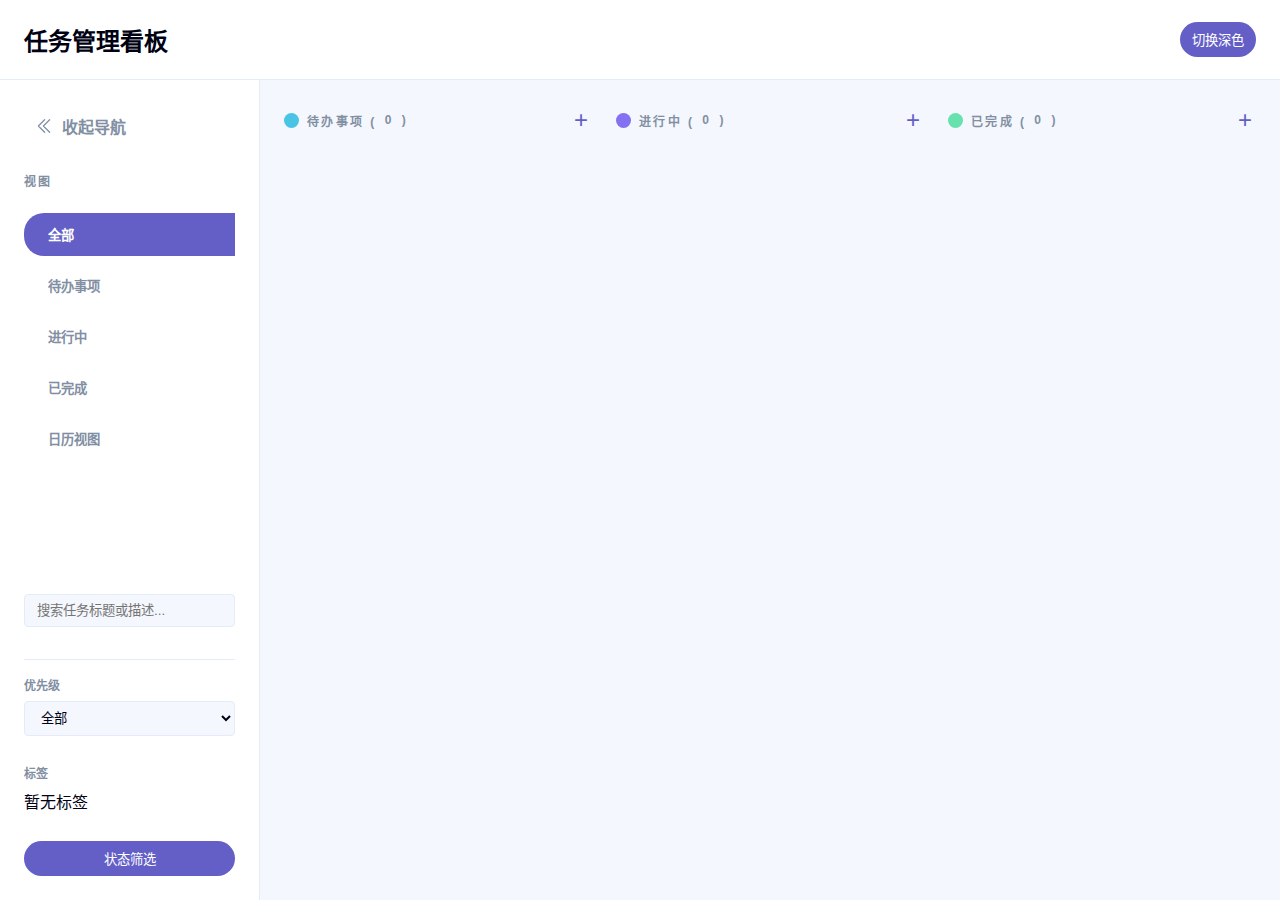
<file: kanban-project/index.html>
<!DOCTYPE html>
<html lang="zh-CN">
<head>
    <meta charset="UTF-8">
    <meta name="viewport" content="width=device-width, initial-scale=1.0">
    <title>任务管理看板 (Kanban Board)</title>
    <link rel="stylesheet" href="styles.css">
</head>
<body>

    <!-- 1. 应用头部 -->
    <header class="app-header">
        <h1 class="app-header__title">任务管理看板</h1>
        <div class="app-header__actions">
            <button class="theme-switcher" id="theme-switcher" aria-label="切换主题">切换主题</button>
        </div>
    </header>

    <div class="app-container">
        <!-- 2. 左侧导航栏 -->
        <nav class="app-nav" id="app-nav">
            <button class="nav-toggle" id="nav-toggle" aria-label="折叠/展开导航栏">
                <svg xmlns="http://www.w3.org/2000/svg" fill="none" viewBox="0 0 24 24" stroke-width="1.5" stroke="currentColor"><path stroke-linecap="round" stroke-linejoin="round" d="M18.75 19.5l-7.5-7.5 7.5-7.5m-6 15L5.25 12l7.5-7.5" /></svg>
                <span class="nav__list-text">收起导航</span>
            </button>
            <h2 class="nav__title">视图</h2>
            <div class="nav__view-buttons" id="view-buttons">
                <button class="nav__view-btn" data-view="all" aria-pressed="true">全部</button>
                <button class="nav__view-btn" data-view="todo" aria-pressed="false">待办事项</button>
                <button class="nav__view-btn" data-view="in-progress" aria-pressed="false">进行中</button>
                <button class="nav__view-btn" data-view="done" aria-pressed="false">已完成</button>
                <button class="nav__view-btn" data-view="calendar" aria-pressed="false">日历视图</button>
            </div>
            <div class="search-filter-container">
                <div class="search-box">
                    <input type="search" id="search-input" placeholder="搜索任务标题或描述...">
                </div>

                <!-- 筛选区域 -->
                <div class="filter-area">
                    <div class="filter-group">
                        <label for="priority-filter">优先级</label>
                        <select id="priority-filter">
                            <option value="all">全部</option>
                            <option value="high">高</option>
                            <option value="medium">中</option>
                            <option value="low">低</option>
                        </select>
                    </div>
                    <div class="filter-group">
                        <label>标签</label>
                        <div id="label-filter-container" class="label-filter-container">
                            <!-- 标签将由JS动态生成 -->
                        </div>
                    </div>
                </div>

                <!-- 旧的筛选按钮和下拉框，暂时保留但可以考虑合并 -->
                <div class="filter-container">
                    <button class="filter-btn" id="filter-btn">状态筛选</button>
                    <div class="filter-dropdown" id="filter-dropdown">
                        <div class="filter-group">
                            <h4>按状态</h4>
                            <label><input type="checkbox" name="status" value="todo" checked> 待办事项</label>
                            <label><input type="checkbox" name="status" value="in-progress" checked> 进行中</label>
                            <label><input type="checkbox" name="status" value="done" checked> 已完成</label>
                        </div>
                        <div class="filter-group">
                            <h4>按截止日期</h4>
                            <label><input type="checkbox" name="date" value="upcoming"> 7天内到期</label>
                        </div>
                         <button id="clear-filters-btn" style="width:100%; text-align:center; color: var(--text-secondary); margin-top:8px;">清除筛选</button>
                    </div>
                </div>
            </div>
        </nav>

        <!-- 3. 主看板区域 -->
        <main class="main-content">
            <!-- 提醒横幅 -->
            <div class="reminder-banner" id="reminder-banner" style="display: none;">
                <div class="reminder-banner__content">
                    <span class="reminder-banner__text" id="reminder-banner-text"></span>
                    <button class="reminder-banner__close" id="reminder-banner-close" aria-label="关闭提醒">&times;</button>
                </div>
            </div>

            <!-- 看板视图 -->
            <div class="kanban-board" id="kanban-board">
                <!-- 看板列将由JS动态生成 -->
                <section class="kanban-column" id="column-todo" data-status="todo">
                    <header class="kanban-column__header">
                        <h2 class="kanban-column__title">待办事项 (<span class="task-count">0</span>)</h2>
                        <button class="add-task-btn" data-status="todo" aria-label="添加新任务到Todo列">+</button>
                    </header>
                    <div class="kanban-column__cards" data-status="todo"></div>
                </section>
                <section class="kanban-column" id="column-in-progress" data-status="in-progress">
                    <header class="kanban-column__header">
                        <h2 class="kanban-column__title">进行中 (<span class="task-count">0</span>)</h2>
                        <button class="add-task-btn" data-status="in-progress" aria-label="添加新任务到In Progress列">+</button>
                    </header>
                    <div class="kanban-column__cards" data-status="in-progress"></div>
                </section>
                <section class="kanban-column" id="column-done" data-status="done">
                    <header class="kanban-column__header">
                        <h2 class="kanban-column__title">已完成 (<span class="task-count">0</span>)</h2>
                        <button class="add-task-btn" data-status="done" aria-label="添加新任务到Done列">+</button>
                    </header>
                    <div class="kanban-column__cards" data-status="done"></div>
                </section>
            </div>

            <!-- 日历视图 -->
            <div class="calendar-view" id="calendar-view" style="display: none;">
                <div class="calendar-header">
                    <button class="calendar-nav-btn" id="calendar-prev-month" aria-label="上个月">&lt;</button>
                    <h2 class="calendar-title" id="calendar-title">2025年6月</h2>
                    <button class="calendar-nav-btn" id="calendar-next-month" aria-label="下个月">&gt;</button>
                </div>
                <div class="calendar-grid" id="calendar-grid">
                    <div class="calendar-weekdays">
                        <div class="calendar-weekday">日</div>
                        <div class="calendar-weekday">一</div>
                        <div class="calendar-weekday">二</div>
                        <div class="calendar-weekday">三</div>
                        <div class="calendar-weekday">四</div>
                        <div class="calendar-weekday">五</div>
                        <div class="calendar-weekday">六</div>
                    </div>
                    <div class="calendar-days" id="calendar-days">
                        <!-- 日期格子将由JS动态生成 -->
                    </div>
                </div>
            </div>
        </main>
    </div>

    <!-- 4. 新增/编辑任务的模态对话框 -->
    <dialog class="task-modal" id="task-modal">
        <header class="modal-header">
            <h2 class="modal-title" id="modal-title">添加新任务</h2>
            <button class="modal-close-btn" id="modal-close-btn" aria-label="关闭对话框">&times;</button>
        </header>
        <form id="task-form">
            <input type="hidden" id="task-id">
            <div class="form-group">
                <label for="task-title">标题</label>
                <input type="text" id="task-title" name="title" required>
                <p class="error-message">标题不能为空</p>
            </div>
            <div class="form-group">
                <label for="task-description">描述</label>
                <textarea id="task-description" name="description"></textarea>
            </div>
            <div class="form-group">
                <label for="task-due-date">截止日期</label>
                <input type="date" id="task-due-date" name="dueDate">
                <p class="error-message">截止日期不能早于今天</p>
            </div>
            <div class="form-group">
                <label for="task-priority">优先级</label>
                <select id="task-priority" name="priority">
                    <option value="medium">中</option>
                    <option value="high">高</option>
                    <option value="low">低</option>
                </select>
            </div>
            <div class="form-group">
                <label for="task-labels">标签 (用英文逗号分隔)</label>
                <input type="text" id="task-labels" name="labels" placeholder="例如: 重要, 前端, Bug">
                <div id="label-suggestions" class="label-suggestions"></div>
            </div>
            <div class="form-group">
                <label for="task-reminder">提醒设置</label>
                <select id="task-reminder" name="reminder">
                    <option value="">不提醒</option>
                    <option value="same-day-09">截止日当天 09:00</option>
                    <option value="same-day-18">截止日当天 18:00</option>
                    <option value="one-day-before-18">截止日前 1 天 18:00</option>
                </select>
            </div>
            <button type="submit" class="submit-btn" id="task-submit-btn">创建任务</button>
        </form>
    </dialog>

<script src="./js/app.js"></script>
</body>
</html>
</file>
<file: kanban-project/styles.css>
/* --- 1. 全局与主题变量 --- */
:root {
    --font-family: -apple-system, BlinkMacSystemFont, "Segoe UI", Roboto, "Helvetica Neue", Arial, sans-serif;

    /* 浅色主题 */
    --bg-primary: #f4f7fd;
    --bg-secondary: #ffffff;
    --bg-tertiary: #e4ebfa;
    --bg-header: #ffffff;
    --text-primary: #000112;
    --text-secondary: #828fa3;
    --border-color: #e4ebfa;
    --shadow-color: rgba(54, 78, 126, 0.1);
    --accent-color: #635fc7;
    --accent-color-hover: #a8a4ff;
    --danger-color: #ea5555;
    --danger-color-hover: #ff9898;
    --column-bg-todo: #49C4E5;
    --column-bg-inprogress: #8471F2;
    --column-bg-done: #67E2AE;
    --modal-overlay-bg: rgba(0, 0, 0, 0.5);
    --highlight-bg: #a8a4ff33;
    --color--high:#ea5555;
    --color--medium:#f6f343;
    --color--low:#31f2a2;

    --Tags--styles1: #ff5733;
    --Tags--styles2: #ffc300;
    --Tags--styles3: #33ff57;
    --Tags--styles4: #33ffff;
    --Tags--styles5: #3385ff;
    --Tags--styles6: #a533ff;
    --Tags--styles7: #ff33f0;
    --Tags--styles8: #ff3333;
}

[data-theme="dark"] {
    /* 深色主题 */
    --bg-primary: #20212c;
    --bg-secondary: #2b2c37;
    --bg-tertiary: #3e3f4e;
    --bg-header: #2b2c37;
    --text-primary: #ffffff;
    --text-secondary: #828fa3;
    --border-color: #3e3f4e;
    --shadow-color: rgba(0, 0, 0, 0.25);
    --modal-overlay-bg: rgba(0, 0, 0, 0.7);
}

/* --- 2. 重置与基本样式 --- */
*, *::before, *::after {
    box-sizing: border-box;
    margin: 0;
    padding: 0;
}

html, body {
    height: 100%;
    overflow: hidden; /* 防止主滚动条出现 */
}

body {
    font-family: var(--font-family);
    background-color: var(--bg-primary);
    color: var(--text-primary);
    transition: background-color 0.3s ease, color 0.3s ease;
    display: flex;
    flex-direction: column;
}

button {
    font-family: inherit;
    cursor: pointer;
    border: none;
    background: none;
    color: inherit;
}

/* --- 3. 页面布局 --- */
.app-container {
    display: flex;
    height: calc(100vh - 80px); /* 减去 Header 高度 */
}

/* --- 3.1 Header --- */
.app-header {
    display: flex;
    justify-content: space-between;
    align-items: center;
    padding: 0 24px;
    height: 80px;
    background-color: var(--bg-header);
    border-bottom: 1px solid var(--border-color);
    transition: background-color 0.3s ease, border-color 0.3s ease;
    flex-shrink: 0;
}

.app-header__title {
    font-size: 24px;
}

.app-header__actions {
    display: flex;
    align-items: center;
    gap: 16px;
}

.theme-switcher {
    padding: 8px 12px;
    background-color: var(--accent-color);
    color: white;
    border-radius: 20px;
    transition: background-color 0.3s ease;
}
.theme-switcher:hover {
    background-color: var(--accent-color-hover);
}

/* --- 3.2 Navigation --- */
.app-nav {
    width: 260px;
    flex-shrink: 0;
    background-color: var(--bg-secondary);
    border-right: 1px solid var(--border-color);
    padding: 24px;
    display: flex;
    flex-direction: column;
    transition: width 0.3s ease, padding 0.3s ease, transform 0.3s ease;
}
.app-nav.collapsed {
    width: 60px;
    padding: 24px 0;
    align-items: center;
}
.app-nav.collapsed .nav__title,
.app-nav.collapsed .nav__list-text,
.app-nav.collapsed .search-filter-container {
    display: none;
}
.app-nav.collapsed .nav-toggle {
    justify-content: center;
}

.nav-toggle {
    display: flex;
    align-items: center;
    gap: 8px;
    font-size: 16px;
    font-weight: bold;
    color: var(--text-secondary);
    margin-bottom: 24px;
    padding: 10px;
    border-radius: 8px;
    width: 100%;
}
.nav-toggle:hover {
    background-color: var(--bg-tertiary);
}
.nav-toggle svg {
    width: 20px;
    height: 20px;
    transition: transform 0.3s ease;
}
.app-nav.collapsed .nav-toggle svg {
    transform: rotate(180deg);
}

.nav__title {
    text-transform: uppercase;
    letter-spacing: 2px;
    font-size: 12px;
    color: var(--text-secondary);
    margin-bottom: 24px;
}

.nav__view-buttons {
    display: flex;
    flex-direction: column;
    gap: 8px;
    margin-bottom: 24px;
}

.nav__view-btn {
    display: flex;
    align-items: center;
    gap: 12px;
    padding: 12px 24px;
    margin-right: -24px; /* 让高亮背景填满 */
    border-top-left-radius: 20px;
    border-bottom-left-radius: 20px;
    text-decoration: none;
    font-weight: bold;
    color: var(--text-secondary);
    text-align: left;
    width: 100%;
}

.nav__view-btn[aria-pressed="true"] {
    background-color: var(--accent-color);
    color: white;
}

.nav__view-btn:not([aria-pressed="true"]):hover {
    background-color: var(--bg-tertiary);
    color: var(--accent-color);
}

.app-nav.collapsed .nav__view-btn {
    justify-content: center;
    margin: 0 auto;
    border-radius: 8px;
    width: 48px;
    height: 48px;
}
.app-nav.collapsed .nav__view-btn .nav__list-text {
    display: none;
}

/* --- 3.3 Search & Filter --- */
.search-filter-container {
    margin-top: auto;
    display: flex;
    flex-direction: column;
    gap: 16px;
}
.search-box input {
    width: 100%;
    padding: 8px 12px;
    border-radius: 4px;
    border: 1px solid var(--border-color);
    background-color: var(--bg-primary);
    color: var(--text-primary);
}
.filter-container {
    position: relative;
}
.filter-btn {
    width: 100%;
    padding: 8px 12px;
    background-color: var(--accent-color);
    color: white;
    border-radius: 20px;
    transition: background-color 0.3s ease;
}
.filter-btn:hover {
    background-color: var(--accent-color-hover);
}
.filter-dropdown {
    display: none;
    position: absolute;
    bottom: 110%;
    left: 0;
    width: 100%;
    background-color: var(--bg-secondary);
    border: 1px solid var(--border-color);
    border-radius: 8px;
    box-shadow: 0 4px 12px var(--shadow-color);
    padding: 16px;
    z-index: 20;
}
.filter-dropdown.show {
    display: block;
}
.filter-group {
    margin-bottom: 12px;
}
.filter-group h4 {
    font-size: 12px;
    color: var(--text-secondary);
    margin-bottom: 8px;
}
.filter-group label {
    display: flex;
    align-items: center;
    gap: 8px;
    font-size: 14px;
    margin-bottom: 4px;
    cursor: pointer;
}

/* --- 3.3.1 New Filter Area --- */
.filter-area {
    display: flex;
    flex-direction: column;
    gap: 16px;
    margin-top: 16px;
    padding-top: 16px;
    border-top: 1px solid var(--border-color);
}

.filter-area .filter-group label {
    font-size: 12px;
    font-weight: bold;
    color: var(--text-secondary);
    margin-bottom: 8px;
}

.filter-area .filter-group select {
    width: 100%;
    padding: 8px 12px;
    border-radius: 4px;
    border: 1px solid var(--border-color);
    background-color: var(--bg-primary);
    color: var(--text-primary);
}

.label-filter-container {
    display: flex;
    flex-wrap: wrap;
    gap: 8px;
}

.label-filter-tag {
    padding: 4px 10px;
    border-radius: 12px;
    font-size: 12px;
    font-weight: bold;
    cursor: pointer;
    transition: all 0.2s ease;
    border: 1px solid transparent;
}

.label-filter-tag.active {
    transform: scale(1.05);
    box-shadow: 0 0 0 2px var(--accent-color);
}

.label-filter-tag-wrapper {
    display: flex;
    align-items: center;
    background-color: var(--bg-tertiary);
    border-radius: 12px;
    overflow: hidden;
}

.label-filter-tag {
    border: none; /* 移除单独的边框 */
}

/* --- 3.4 Main Content (Kanban Board) --- */
.main-content {
    flex-grow: 1;
    padding: 24px;
    overflow-x: auto; /* 允许水平滚动 */
    overflow-y: hidden;
    background-color: var(--bg-primary);
}

.kanban-board {
    display: flex;
    gap: 24px;
    height: 100%;
    transition: gap 0.3s ease;
}

.kanban-board.zoomed-in {
    gap: 0;
}

.kanban-column {
    display: flex;
    flex-direction: column;
    gap: 20px;
    flex: 1 1 0; /* flex-grow, flex-shrink, flex-basis */
    min-width: 0; /* 关键：防止内容把列撑开 */
    transition: all 0.4s ease;
    opacity: 1;
    visibility: visible;
}

.kanban-column.is-hidden {
    flex-grow: 0;
    flex-shrink: 0;
    flex-basis: 0;
    opacity: 0;
    visibility: hidden;
    padding: 0;
    margin: 0;
    overflow: hidden;
}

.kanban-board.zoomed-in .kanban-column.is-zoomed {
    flex-grow: 1;
    flex-basis: 100%;
}
.kanban-column.drag-over {
    background-color: var(--highlight-bg);
    border-radius: 8px;
}

.kanban-column__header {
    display: flex;
    justify-content: space-between;
    align-items: center;
}

.kanban-column__title {
    font-size: 12px;
    font-weight: bold;
    letter-spacing: 2.4px;
    color: var(--text-secondary);
    text-transform: uppercase;
    display: flex;
    align-items: center;
    gap: 8px;
    white-space: nowrap;
    overflow: hidden;
    text-overflow: ellipsis;
}
.kanban-column__title::before {
    content: '';
    display: block;
    width: 15px;
    height: 15px;
    border-radius: 50%;
}
#column-todo .kanban-column__title::before { background-color: var(--column-bg-todo); }
#column-in-progress .kanban-column__title::before { background-color: var(--column-bg-inprogress); }
#column-done .kanban-column__title::before { background-color: var(--column-bg-done); }

.add-task-btn {
    font-size: 24px;
    line-height: 1;
    color: var(--accent-color);
    padding: 4px;
    border-radius: 50%;
}
.add-task-btn:hover {
    background-color: var(--bg-tertiary);
}

.kanban-column__cards {
    flex-grow: 1;
    overflow-y: auto; /* 列内垂直滚动 */
    padding-right: 8px; /* 滚动条空间 */
    display: flex;
    flex-direction: column;
    gap: 20px;
}
/* 自定义滚动条样式 */
.kanban-column__cards::-webkit-scrollbar {
    width: 8px;
}
.kanban-column__cards::-webkit-scrollbar-track {
    background: var(--bg-tertiary);
    border-radius: 4px;
}
.kanban-column__cards::-webkit-scrollbar-thumb {
    background: var(--accent-color-hover);
    border-radius: 4px;
}
.kanban-column__cards::-webkit-scrollbar-thumb:hover {
    background: var(--accent-color);
}

/* --- 4. Task Card --- */
.task-card {
    background-color: var(--bg-secondary);
    padding: 16px;
    border-radius: 8px;
    box-shadow: 0 4px 6px var(--shadow-color);
    cursor: grab;
    transition: all 0.3s ease;
    position: relative;
}
.task-card:active {
    cursor: grabbing;
}

/* 优先级样式 */
.task-card {
    border-left: 4px solid transparent;
}
.task-card.priority--high {
    border-left-color: var(--color--high);
}
.task-card.priority--medium {
    border-left-color: var(--color--medium);
}
.task-card.priority--low {
    border-left-color: var(--color--low);
}

.task-card.dragging {
    opacity: 0.5;
    transform: scale(1.05) rotate(3deg);
    box-shadow: 0 8px 16px var(--shadow-color);
}

.task-card__title {
    font-size: 15px;
    font-weight: bold;
    margin-bottom: 8px;
}

.task-card__labels {
    display: flex;
    flex-wrap: wrap;
    gap: 6px;
    margin-bottom: 12px;
}

.task-card__label {
    padding: 3px 8px;
    font-size: 11px;
    font-weight: bold;
    border-radius: 10px;
    color: white;
}

.task-card__description {
    font-size: 13px;
    color: var(--text-secondary);
    line-height: 1.5;
    margin-bottom: 12px;
    display: -webkit-box;
    -webkit-line-clamp: 2; /* 限制两行 */
    -webkit-box-orient: vertical;
    overflow: hidden;
    text-overflow: ellipsis;
}

.task-card__due-date {
    font-size: 12px;
    font-weight: bold;
    color: var(--text-secondary);
}
.task-card__due-date.overdue {
    color: var(--danger-color);
}

.task-card__menu-btn {
    position: absolute;
    top: 8px;
    right: 8px;
    font-size: 20px;
    color: var(--text-secondary);
    padding: 4px;
    border-radius: 4px;
}
.task-card__menu-btn:hover {
    background-color: var(--bg-tertiary);
}
.task-card__menu {
    display: none;
    position: absolute;
    top: 30px;
    right: 8px;
    background-color: var(--bg-secondary);
    border-radius: 8px;
    box-shadow: 0 4px 12px var(--shadow-color);
    padding: 8px;
    z-index: 10;
    list-style: none;
}
.task-card__menu.show {
    display: block;
}
.task-card__menu-item button {
    width: 100%;
    text-align: left;
    padding: 8px 12px;
    border-radius: 4px;
}
.task-card__menu-item button:hover {
    background-color: var(--bg-tertiary);
}
.task-card__menu-item--delete button {
    color: var(--danger-color);
}
.task-card__menu-item--delete button:hover {
    color: white;
    background-color: var(--danger-color);
}

/* 卡片隐藏/高亮 */
.task-card.hidden {
    display: none;
}
.task-card__title mark, .task-card__description mark {
    background-color: var(--accent-color-hover);
    color: var(--text-primary);
    padding: 0 2px;
    border-radius: 2px;
}


/* --- 5. Modal Dialog --- */
.task-modal {
    max-width: 480px;
    width: 90%;
    padding: 32px;
    border-radius: 8px;
    background-color: var(--bg-secondary);
    color: var(--text-primary);
    border: none;
    box-shadow: 0 5px 15px var(--shadow-color);
    inset: 0; /* 顶、右、底、左都为 0，相当于占满屏幕 */
    margin: auto; /* 自动填充剩余空间，从而居中 */
}
.task-modal::backdrop {
    background: var(--modal-overlay-bg);
    opacity: 0;
    transition: opacity 0.3s ease;
}
.task-modal[open] {
    animation: modal-fade-in 0.3s ease forwards;
}
.task-modal[open]::backdrop {
    opacity: 1;
}
@keyframes modal-fade-in {
    from { transform: translateY(-50px); opacity: 0; }
    to { transform: translateY(0); opacity: 1; }
}

.modal-header {
    display: flex;
    justify-content: space-between;
    align-items: center;
    margin-bottom: 24px;
}
.modal-title {
    font-size: 18px;
    font-weight: bold;
}
.modal-close-btn {
    font-size: 24px;
    color: var(--text-secondary);
}

.form-group {
    margin-bottom: 24px;
}
.form-group label {
    display: block;
    font-size: 12px;
    font-weight: bold;
    color: var(--text-secondary);
    margin-bottom: 8px;
}
.form-group input, .form-group textarea {
    width: 100%;
    padding: 8px 12px;
    border-radius: 4px;
    border: 1px solid var(--border-color);
    background-color: transparent;
    color: var(--text-primary);
    font-family: inherit;
}
.form-group input:focus, .form-group textarea:focus {
    outline: none;
    border-color: var(--accent-color);
}
.form-group textarea {
    resize: vertical;
    min-height: 100px;
}
.form-group .error-message {
    color: var(--danger-color);
    font-size: 12px;
    margin-top: 4px;
    display: none;
}
.form-group.invalid input, .form-group.invalid textarea {
    border-color: var(--danger-color);
}
.form-group.invalid .error-message {
    display: block;
}

.label-suggestions {
    display: flex;
    flex-wrap: wrap;
    gap: 6px;
    margin-top: 8px;
}

.label-suggestion-item {
    padding: 4px 8px;
    font-size: 12px;
    background-color: var(--bg-tertiary);
    border-radius: 4px;
    cursor: pointer;
    transition: background-color 0.2s;
}

.label-suggestion-item:hover {
    background-color: var(--accent-color-hover);
    color: white;
}

.label-suggestion-item-wrapper {
    display: flex;
    align-items: center;
    background-color: var(--bg-tertiary);
    border-radius: 4px;
    overflow: hidden;
}

.label-suggestion-item {
    background-color: transparent;
}

.label-delete-btn {
    padding: 0 8px;
    font-size: 16px;
    line-height: 1;
    color: var(--text-secondary);
    background-color: transparent;
    transition: color 0.2s, background-color 0.2s;
}

.label-delete-btn:hover {
    color: white;
    background-color: var(--danger-color);
}

.submit-btn {
    width: 100%;
    padding: 12px;
    background-color: var(--accent-color);
    color: white;
    border-radius: 20px;
    font-weight: bold;
    transition: background-color 0.3s ease;
}
.submit-btn:hover {
    background-color: var(--accent-color-hover);
}


/* --- 6. Subtasks --- */
.task-card__header {
    display: flex;
    justify-content: space-between;
    align-items: flex-start;
    gap: 8px;
}

.task-card__checkmark {
    color: var(--column-bg-done);
    font-weight: bold;
    font-size: 16px;
    flex-shrink: 0;
}

.task-card.task-completed .task-card__title,
.task-card.task-completed .task-card__description {
    color: var(--text-secondary);
    text-decoration: line-through;
}

.subtask-progress {
    margin-top: 12px;
    margin-bottom: 8px;
}

.subtask-progress__text {
    font-size: 12px;
    font-weight: bold;
    color: var(--text-secondary);
    margin-bottom: 4px;
    display: block;
}

.subtask-progress__bar {
    width: 100%;
    height: 8px;
    background-color: var(--bg-tertiary);
    border-radius: 4px;
    overflow: hidden;
}

.subtask-progress__bar-inner {
    height: 100%;
    background-color: var(--accent-color);
    border-radius: 4px;
    transition: width 0.3s ease;
}

.subtask-panel {
    display: none; /* Hidden by default */
    margin-top: 16px;
    padding-top: 16px;
    border-top: 1px solid var(--border-color);
}

.subtask-panel.show {
    display: block;
    animation: slide-down 0.3s ease-out;
}

@keyframes slide-down {
    from {
        opacity: 0;
        transform: translateY(-10px);
    }
    to {
        opacity: 1;
        transform: translateY(0);
    }
}

.subtask-panel__title {
    font-size: 13px;
    font-weight: bold;
    color: var(--text-secondary);
    margin-bottom: 12px;
}

.subtask-list {
    list-style: none;
    display: flex;
    flex-direction: column;
    gap: 8px;
    margin-bottom: 12px;
}

.subtask-item {
    display: flex;
    align-items: center;
    gap: 12px;
    padding: 8px;
    background-color: var(--bg-primary);
    border-radius: 4px;
    cursor: grab;
}
.subtask-item:active {
    cursor: grabbing;
}

.subtask-item.dragging {
    opacity: 0.5;
}

.subtask-item__status {
    width: 16px;
    height: 16px;
    border: 2px solid var(--text-secondary);
    border-radius: 4px;
    cursor: pointer;
    flex-shrink: 0;
    transition: all 0.2s ease;
    display: flex;
    align-items: center;
    justify-content: center;
}

.subtask-item__status:hover {
    border-color: var(--accent-color);
}

.subtask-item[data-status="done"] .subtask-item__status {
    background-color: var(--accent-color);
    border-color: var(--accent-color);
}
.subtask-item[data-status="done"] .subtask-item__status::after {
    content: '✔';
    color: white;
    font-size: 12px;
    font-weight: bold;
}


.subtask-item__title {
    flex-grow: 1;
    font-size: 14px;
    outline: none; /* Remove outline on contenteditable */
}

.subtask-item[data-status="done"] .subtask-item__title {
    text-decoration: line-through;
    color: var(--text-secondary);
}

.subtask-item__actions {
    display: flex;
    align-items: center;
}

.subtask-item__delete-btn {
    font-size: 18px;
    line-height: 1;
    color: var(--text-secondary);
    padding: 4px;
    border-radius: 4px;
    opacity: 0; /* Hidden by default */
    transition: opacity 0.2s ease;
}

.subtask-item:hover .subtask-item__delete-btn {
    opacity: 1;
}

.subtask-item__delete-btn:hover {
    color: var(--danger-color);
    background-color: var(--bg-tertiary);
}

.add-subtask-form {
    display: flex;
    gap: 8px;
    margin-top: 12px;
}

.add-subtask-input {
    flex-grow: 1;
    padding: 6px 10px;
    border-radius: 4px;
    border: 1px solid var(--border-color);
    background-color: var(--bg-secondary);
    color: var(--text-primary);
}
.add-subtask-input:focus {
    outline: none;
    border-color: var(--accent-color);
}

.add-subtask-btn {
    flex-shrink: 0;
    width: 32px;
    height: 32px;
    background-color: var(--accent-color);
    color: white;
    border-radius: 50%;
    font-size: 20px;
    line-height: 1;
    transition: background-color 0.3s ease;
}
.add-subtask-btn:hover {
    background-color: var(--accent-color-hover);
}


/* --- 7. Accessibility --- */
:focus-visible {
    outline: 2px solid var(--accent-color);
    outline-offset: 2px;
    box-shadow: 0 0 0 4px var(--highlight-bg);
    border-radius: 4px;
}
.task-modal:focus-visible { outline: none; } /* dialog自带轮廓 */

/* --- 7. Responsive Design --- */

/* 移动端 (≤ 768px) */
@media (max-width: 768px) {
    .app-container {
        flex-direction: column;
        height: auto;
    }
    .app-nav {
        width: 100%;
        border-right: none;
        border-bottom: 1px solid var(--border-color);
        flex-direction: row;
        align-items: center;
        padding: 12px;
        height: auto;
    }
    .app-nav.collapsed {
        width: 100%;
        padding: 12px;
    }
    .app-nav .nav-toggle {
        margin-bottom: 0;
    }
    .app-nav .nav__title, .app-nav .nav__list, .search-filter-container {
        display: none; /* 在移动端默认隐藏导航内容 */
    }

    .main-content {
        overflow-x: hidden;
        padding: 16px;
    }
    .kanban-board {
        grid-auto-flow: row;
        grid-template-columns: 1fr; /* 垂直堆叠 */
        gap: 32px;
    }
    .kanban-column__cards {
        height: auto; /* 自动高度 */
        overflow-y: visible;
        padding-right: 0;
    }
}

/* 平板 (768px - 1024px) */
@media (min-width: 769px) and (max-width: 1024px) {
    .app-nav {
        width: 200px;
    }
    .app-nav.collapsed {
        width: 60px;
    }
    .kanban-board {
        grid-auto-columns: minmax(280px, 1fr);
        /* 默认已经是多列，这里可以微调 */
    }
}

/* --- 8. 日历视图样式 --- */
.calendar-view {
    width: 100%;
    height: 100%;
    display: flex;
    flex-direction: column;
}

.calendar-header {
    display: flex;
    justify-content: space-between;
    align-items: center;
    margin-bottom: 24px;
    padding: 0 16px;
}

.calendar-title {
    font-size: 24px;
    font-weight: bold;
    color: var(--text-primary);
}

.calendar-nav-btn {
    padding: 8px 16px;
    background-color: var(--accent-color);
    color: white;
    border-radius: 8px;
    font-size: 18px;
    font-weight: bold;
    transition: background-color 0.3s ease;
}

.calendar-nav-btn:hover {
    background-color: var(--accent-color-hover);
}

.calendar-grid {
    flex-grow: 1;
    display: flex;
    flex-direction: column;
    border: 1px solid var(--border-color);
    border-radius: 8px;
    overflow: hidden;
    background-color: var(--bg-secondary);
}

.calendar-weekdays {
    display: grid;
    grid-template-columns: repeat(7, 1fr);
    background-color: var(--bg-tertiary);
}

.calendar-weekday {
    padding: 12px;
    text-align: center;
    font-weight: bold;
    color: var(--text-secondary);
    border-right: 1px solid var(--border-color);
}

.calendar-weekday:last-child {
    border-right: none;
}

.calendar-days {
    display: grid;
    grid-template-columns: repeat(7, 1fr);
    grid-template-rows: repeat(6, 1fr);
    flex-grow: 1;
}

.calendar-day {
    border-right: 1px solid var(--border-color);
    border-bottom: 1px solid var(--border-color);
    padding: 8px;
    min-height: 100px;
    display: flex;
    flex-direction: column;
    cursor: pointer;
    transition: background-color 0.2s ease;
}

.calendar-day:hover {
    background-color: var(--bg-tertiary);
}

.calendar-day:nth-child(7n) {
    border-right: none;
}

.calendar-day.other-month {
    color: var(--text-secondary);
    background-color: var(--bg-primary);
}

.calendar-day.today {
    background-color: var(--highlight-bg);
    border: 2px solid var(--accent-color);
}

.calendar-day-number {
    font-weight: bold;
    margin-bottom: 4px;
    font-size: 14px;
}

.calendar-tasks {
    flex-grow: 1;
    display: flex;
    flex-direction: column;
    gap: 2px;
}

.calendar-task-item {
    padding: 2px 6px;
    border-radius: 4px;
    font-size: 11px;
    font-weight: bold;
    color: white;
    cursor: pointer;
    transition: transform 0.2s ease;
    overflow: hidden;
    text-overflow: ellipsis;
    white-space: nowrap;
}

.calendar-task-item:hover {
    transform: scale(1.05);
}

.calendar-task-item.status-todo {
    background-color: var(--column-bg-todo);
}

.calendar-task-item.status-in-progress {
    background-color: var(--column-bg-inprogress);
}

.calendar-task-item.status-done {
    background-color: var(--column-bg-done);
}

.calendar-more-tasks {
    padding: 2px 6px;
    background-color: var(--text-secondary);
    color: white;
    border-radius: 4px;
    font-size: 11px;
    text-align: center;
    cursor: pointer;
    transition: background-color 0.2s ease;
}

.calendar-more-tasks:hover {
    background-color: var(--accent-color);
}

/* --- 9. 提醒横幅样式 --- */
.reminder-banner {
    position: fixed;
    top: 80px;
    left: 0;
    right: 0;
    background-color: var(--accent-color);
    color: white;
    padding: 12px 24px;
    z-index: 1000;
    animation: slide-down-banner 0.3s ease-out;
}

@keyframes slide-down-banner {
    from {
        transform: translateY(-100%);
    }
    to {
        transform: translateY(0);
    }
}

.reminder-banner__content {
    display: flex;
    justify-content: space-between;
    align-items: center;
    max-width: 1200px;
    margin: 0 auto;
}

.reminder-banner__text {
    font-weight: bold;
}

.reminder-banner__close {
    background: none;
    border: none;
    color: white;
    font-size: 20px;
    cursor: pointer;
    padding: 0 8px;
    border-radius: 4px;
    transition: background-color 0.2s ease;
}

.reminder-banner__close:hover {
    background-color: rgba(255, 255, 255, 0.2);
}

/* --- 10. 任务详情模态框样式 --- */
.task-detail-modal, .day-tasks-modal {
    max-width: 500px;
    width: 90%;
    padding: 32px;
    border-radius: 8px;
    background-color: var(--bg-secondary);
    color: var(--text-primary);
    border: none;
    box-shadow: 0 5px 15px var(--shadow-color);
    inset: 0;
    margin: auto;
}

.task-detail-modal::backdrop, .day-tasks-modal::backdrop {
    background: var(--modal-overlay-bg);
    opacity: 0;
    transition: opacity 0.3s ease;
}

.task-detail-modal[open], .day-tasks-modal[open] {
    animation: modal-fade-in 0.3s ease forwards;
}

.task-detail-modal[open]::backdrop, .day-tasks-modal[open]::backdrop {
    opacity: 1;
}

.task-detail-content {
    margin-bottom: 24px;
}

.task-detail-item {
    margin-bottom: 16px;
}

.task-detail-label {
    font-weight: bold;
    color: var(--text-secondary);
    font-size: 12px;
    margin-bottom: 4px;
}

.task-detail-value {
    font-size: 14px;
    color: var(--text-primary);
}

.task-detail-actions {
    display: flex;
    justify-content: flex-end;
    gap: 12px;
}

.btn {
    padding: 8px 16px;
    border-radius: 6px;
    font-weight: bold;
    cursor: pointer;
    transition: background-color 0.3s ease;
}

.btn-primary {
    background-color: var(--accent-color);
    color: white;
}

.btn-primary:hover {
    background-color: var(--accent-color-hover);
}

.day-tasks-list {
    display: flex;
    flex-direction: column;
    gap: 12px;
}

.day-task-item {
    padding: 12px;
    background-color: var(--bg-primary);
    border-radius: 6px;
    border-left: 4px solid var(--accent-color);
    cursor: pointer;
    transition: background-color 0.2s ease;
}

.day-task-item:hover {
    background-color: var(--bg-tertiary);
}

.day-task-item.status-todo {
    border-left-color: var(--column-bg-todo);
}

.day-task-item.status-in-progress {
    border-left-color: var(--column-bg-inprogress);
}

.day-task-item.status-done {
    border-left-color: var(--column-bg-done);
}

.day-task-title {
    font-weight: bold;
    margin-bottom: 4px;
}

.day-task-status {
    font-size: 12px;
    color: var(--text-secondary);
}

/* --- 11. 响应式调整 --- */
@media (max-width: 768px) {
    .calendar-day {
        min-height: 80px;
        padding: 4px;
    }
    
    .calendar-day-number {
        font-size: 12px;
    }
    
    .calendar-task-item {
        font-size: 10px;
        padding: 1px 4px;
    }
    
    .calendar-header {
        margin-bottom: 16px;
    }
    
    .calendar-title {
        font-size: 20px;
    }
    
    .reminder-banner {
        top: 60px;
        padding: 8px 16px;
    }
}
</file>
